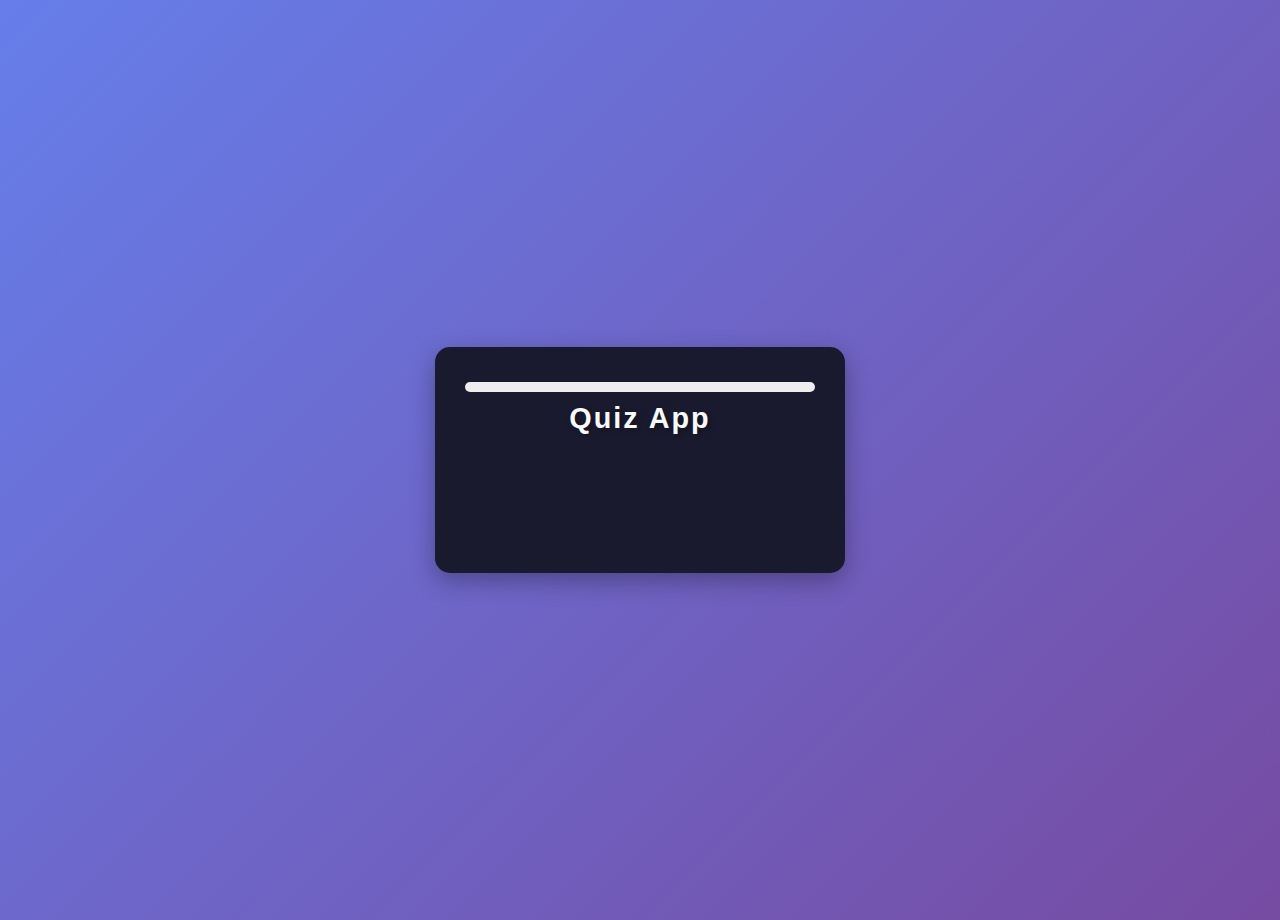
<file: index.html>
<!DOCTYPE html>
<html lang="en">
<head>
  <meta charset="UTF-8" />
  <meta name="viewport" content="width=device-width, initial-scale=1, maximum-scale=1, user-scalable=no" />
  <title>Quiz App</title>
  <link rel="stylesheet" href="styles.css" />
</head>
<body>
  <div id="quiz-container" role="main" aria-live="polite" aria-atomic="true">
    <div id="progress-container">
      <div id="progress-bar"></div>
    </div>
    <header>
      <h1>Quiz App</h1>
    </header>
    
    <div id="quiz-content" aria-label="Quiz question area">
      <div id="question-number"></div>
      <div id="question-text"></div>
      <form id="choices-form" role="radiogroup" aria-labelledby="question-text">
        <ul class="choices" id="choices-list">
          <!-- Choices inserted here dynamically -->
        </ul>
      </form>
    </div>
    <div id="result" aria-live="polite" aria-atomic="true" style="display:none;">
      <div>Your Score:</div>
      <div id="score-text"></div>
    </div>
</file>
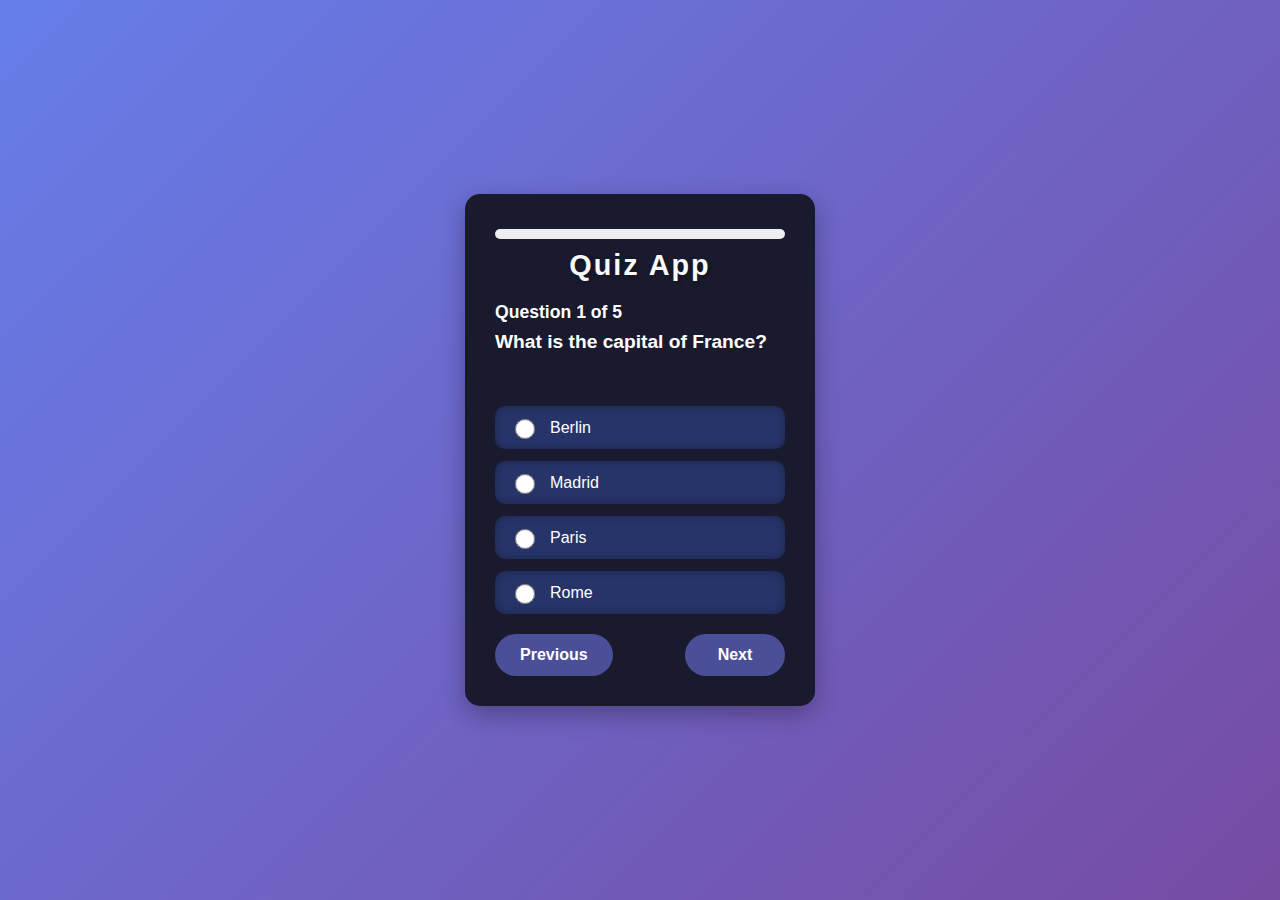
<file: javascript/index.html>
<!DOCTYPE html>
<html lang="en">
<head>
  <meta charset="UTF-8" />
  <meta name="viewport" content="width=device-width, initial-scale=1, maximum-scale=1, user-scalable=no" />
  <title>Quiz App</title>
  <link rel="stylesheet" href="styles.css" />
</head>
<body>
  <div id="quiz-container" role="main" aria-live="polite" aria-atomic="true">
    <div id="progress-container">
      <div id="progress-bar"></div>
    </div>
    
    <header>
      <h1>Quiz App</h1>
    </header>
    
    <div id="quiz-content" aria-label="Quiz question area">
      <div id="question-number"></div>
      <div id="question-text"></div>
      <form id="choices-form" role="radiogroup" aria-labelledby="question-text">
        <ul class="choices" id="choices-list">
          <!-- Choices inserted here dynamically -->
        </ul>
      </form>
    </div>

    <div id="result" aria-live="polite" aria-atomic="true" style="display:none;">
      <div>Your Score:</div>
      <div id="score-text"></div>
    </div>

    <div id="buttons">
      <button id="prev-btn" type="button" aria-label="Previous Question">Previous</button>
      <button id="next-btn" type="button" aria-label="Next Question">Next</button>
    </div>
  </div>

  <script src="script.js"></script>
</body>
</html>
</file>
<file: styles.css>
* Reset and base */
* {
  box-sizing: border-box;
}
body {
  margin: 0;
  font-family: 'Segoe UI', Tahoma, Geneva, Verdana, sans-serif;
  background: linear-gradient(135deg, #667eea, #764ba2);
  color: #fff;
  display: flex;
  justify-content: center;
  align-items: center;
  height: 100vh;
  padding: 10px;
}
#quiz-container {
  background: #1a1a2e;
  border-radius: 15px;
  width: 350px;
  max-height: 600px;
  padding: 25px 30px 30px 30px;
  box-shadow: 0 8px 25px rgba(0,0,0,0.3);
  display: flex;
  flex-direction: column;
  justify-content: space-between;
}
header {
  text-align: center;
  margin-bottom: 20px;
}
header h1 {
  font-weight: 900;
  font-size: 1.8rem;
  letter-spacing: 2px;
  margin: 0;
  color: #f8f9fa;
  text-shadow: 2px 2px 5px rgba(0,0,0,0.3);
}
#question-number {
  font-weight: bold;
  font-size: 1.1rem;
  margin-bottom: 8px;
}
#question-text {
  font-weight: 600;
  font-size: 1.2rem;
  margin-bottom: 15px;
  min-height: 60px;
}
.choices {
  list-style: none;
  padding: 0;
  margin: 0 0 20px 0;
}
.choice-item {
  background: #273469;
  margin-bottom: 12px;
  border-radius: 10px;
  box-shadow: inset 0 0 10px rgba(0,0,0,0.3);
  transition: background-color 0.3s ease;
  cursor: pointer;
  user-select: none;
  display: flex;
  align-items: center;
  padding: 10px 15px;
}
.choice-item:hover {
  background: #4056f4;
}
.choice-item input[type="radio"] {
  margin-right: 15px;
  cursor: pointer;
  accent-color: #4056f4; /* Radiopainikkeen korostusväri */
  width: 20px;
  height: 20px;
}
.choice-label {
  flex: 1; /* Vie jäljelle jäävän tilan */
  font-size: 1rem;
}
#buttons {
  display: flex;
  justify-content: space-between; /* Nappien väliin tilaa */
}
button {
  background: #4056f4; /* Sininen tausta */
  border: none;
  color: white;
  font-weight: 700;
  font-size: 1rem;
  padding: 12px 25px;
  border-radius: 30px; /* Pyöreä muoto */
  box-shadow: 0 6px 10px rgba(64,86,244,0.7);
  cursor: pointer;
  user-select: none;
  transition: background-color 0.3s ease, box-shadow 0.3s ease;
  min-width: 100px;
}
button:disabled {
  background: #7c84ff80; 
  box-shadow: none;
  cursor: default;
}
button:hover:not(:disabled) {
  background: #2438d6;
  box-shadow: 0 8px 14px rgba(36,56,214,0.9);
}
button:active:not(:disabled) {
  transform: translateY(2px); 
}
#result {
  text-align: center;
  font-size: 1.4rem;
  font-weight: 700;
  margin-bottom: 20px;
}
#score-text {
  font-size: 2.5rem;
  color: #76ff03; 
  margin: 12px 0;
  text-shadow: 2px 2px 8px #5cae00;
}
#progress-container {
  width: 100%;
  background: #eee;
  height: 10px;
  border-radius: 5px;
  margin: 10px 0;
}
#progress-bar {
  height: 100%;
  width: 0%; 
  background: #4caf50; 
  border-radius: 5px;
  transition: width 0.3s ease; 
}
@media (max-width: 350px) {
  #quiz-container {
    width: 100vw; /* Täyttää koko näytön */
    border-radius: 0;
    padding: 20px 15px 25px 15px;
  }

  header h1 {
    font-size: 1.5rem;
  }

  #question-text {
    font-size: 1.1rem;
  }

  .choice-label {
    font-size: 0.9rem;
  }

  button {
    min-width: 90px;
    padding: 10px 20px;
    font-size: 0.9rem;
  }
}
</file>
<file: javascript/styles.css>
/* Reset and base */
* {
  box-sizing: border-box;
}
body {
  margin: 0;
  font-family: 'Segoe UI', Tahoma, Geneva, Verdana, sans-serif;
  background: linear-gradient(135deg, #667eea, #764ba2);
  color: #fff;
  display: flex;
  justify-content: center;
  align-items: center;
  height: 100vh;
  padding: 10px;
  
}
#quiz-container {
  background: #1a1a2e;
  border-radius: 15px;
  width: 350px;
  max-height: 600px;
  padding: 25px 30px 30px 30px;
  box-shadow: 0 8px 25px rgba(0,0,0,0.3);
  display: flex;
  flex-direction: column;
  justify-content: space-between;
}

header {
  text-align: center;
  margin-bottom: 20px;
}
header h1 {
  font-weight: 900;
  font-size: 1.8rem;
  letter-spacing: 2px;
  margin: 0;
  color: #f8f9fa;
  text-shadow: 2px 2px 5px rgba(0,0,0,0.3);
}

#question-number {
  font-weight: bold;
  font-size: 1.1rem;
  margin-bottom: 8px;
}
#question-text {
  font-weight: 600;
  font-size: 1.2rem;
  margin-bottom: 15px;
  min-height: 60px;
}

.choices {
  list-style: none;
  padding: 0;
  margin: 0 0 20px 0;
}
.choice-item {
  background: #273469;
  margin-bottom: 12px;
  border-radius: 10px;
  box-shadow: inset 0 0 10px rgba(0,0,0,0.3);
  transition: background-color 0.3s ease;
  cursor: pointer;
  user-select: none;
  display: flex;
  align-items: center;
  padding: 10px 15px;
}
.choice-item:hover {
  background: #4056f4;
}
.choice-item input[type="radio"] {
  margin-right: 15px;
  cursor: pointer;
  accent-color: #4056f4;
  width: 20px;
  height: 20px;
}
.choice-label {
  flex: 1;
  font-size: 1rem;
}

#buttons {
  display: flex;
  justify-content: space-between;
}
button {
  background: #4056f4;
  border: none;
  color: white;
  font-weight: 700;
  font-size: 1rem;
  padding: 12px 25px;
  border-radius: 30px;
  box-shadow: 0 6px 10px rgba(64,86,244,0.7);
  cursor: pointer;
  user-select: none;
  transition: background-color 0.3s ease, box-shadow 0.3s ease;
  min-width: 100px;
}
button:disabled {
  background: #7c84ff80;
  box-shadow: none;
  cursor: default;
}
button:hover:not(:disabled) {
  background: #2438d6;
  box-shadow: 0 8px 14px rgba(36,56,214,0.9);
}
button:active:not(:disabled) {
  transform: translateY(2px);
}

#result {
  text-align: center;
  font-size: 1.4rem;
  font-weight: 700;
  margin-bottom: 20px;
}
#score-text {
  font-size: 2.5rem;
  color: #76ff03;
  margin: 12px 0;
  text-shadow: 2px 2px 8px #5cae00;
}

#progress-container {
  width: 100%;
  background: #eee;
  height: 10px;
  border-radius: 5px;
  margin: 10px 0;
}

#progress-bar {
  height: 100%;
  width: 0%;
  background: #4caf50;
  border-radius: 5px;
  transition: width 0.3s ease;
}


/* Responsive text scaling for mobile */
@media (max-width: 350px) {
  #quiz-container {
    width: 100vw;
    border-radius: 0;
    padding: 20px 15px 25px 15px;
  }
  header h1 {
    font-size: 1.5rem;
  }
  #question-text {
    font-size: 1.1rem;
  }
  .choice-label {
    font-size: 0.9rem;
  }
  button {
    min-width: 90px;
    padding: 10px 20px;
    font-size: 0.9rem;
  }
}
</file>
